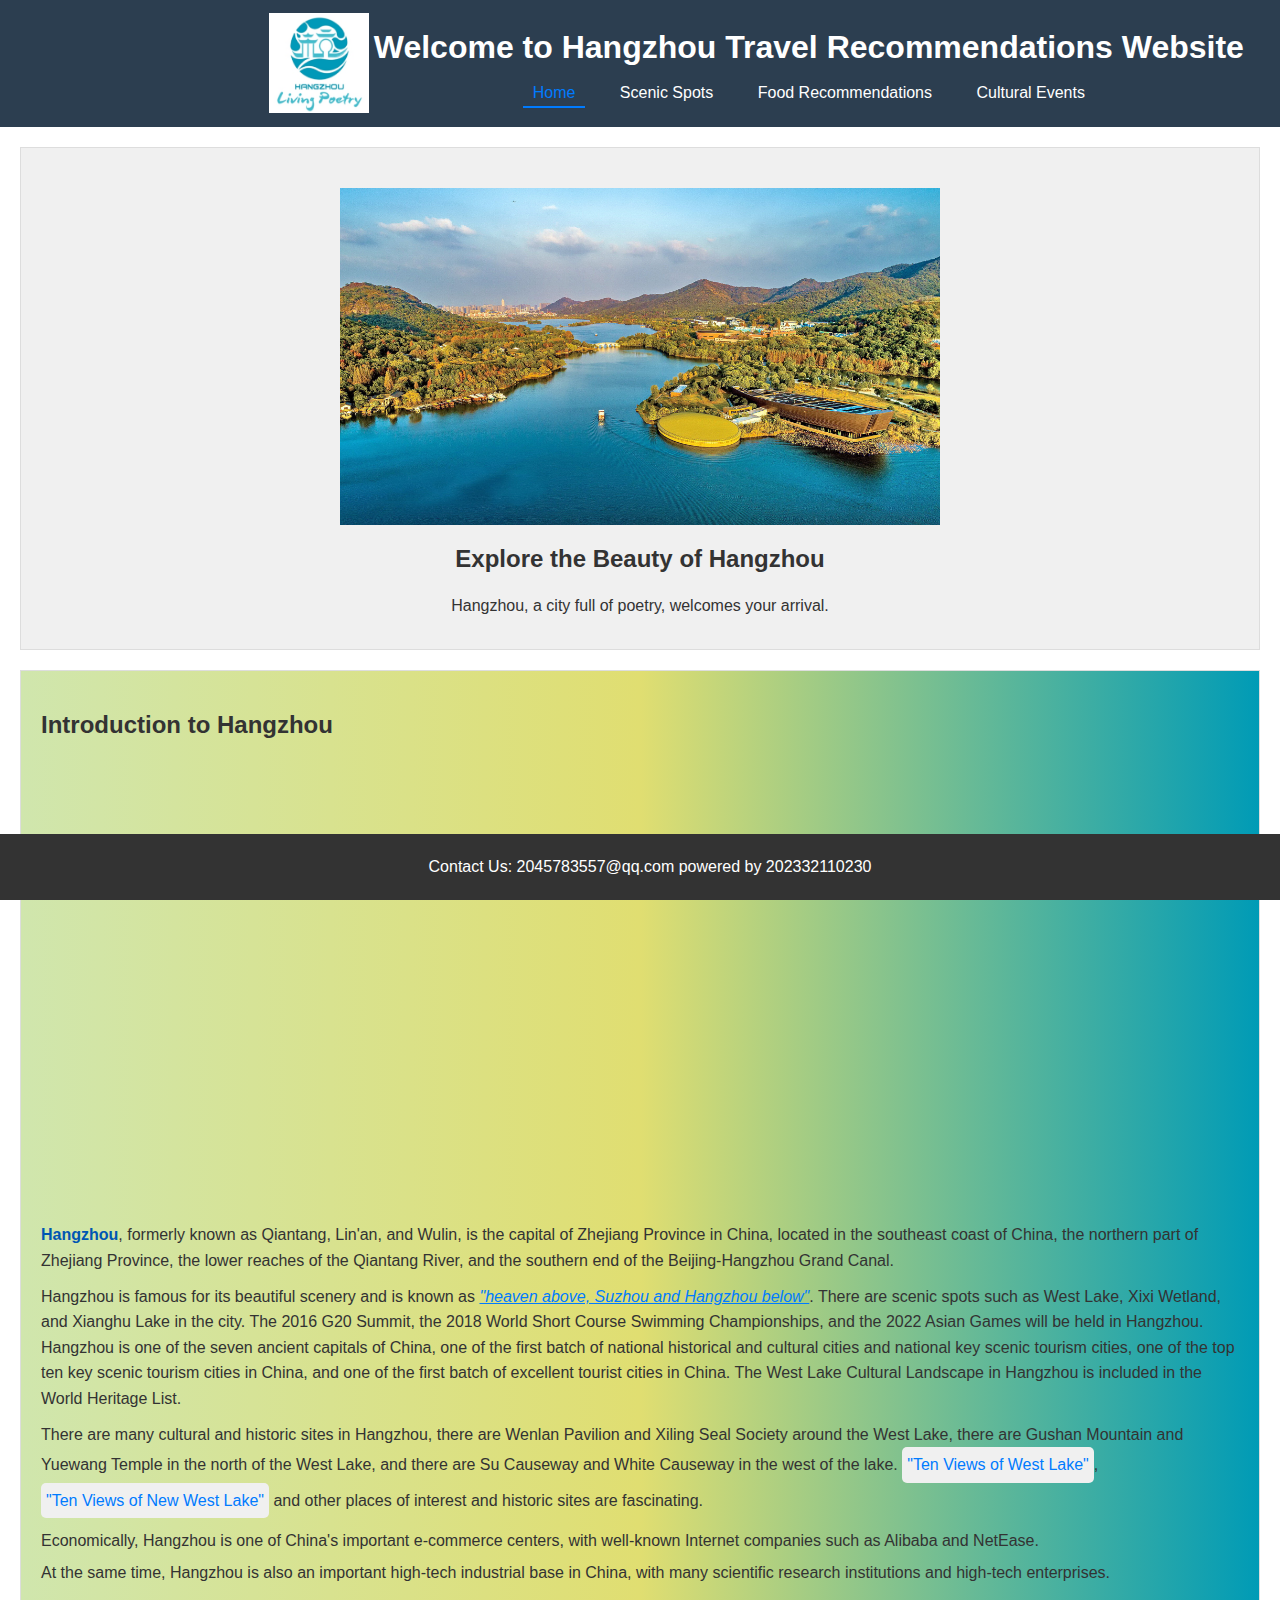
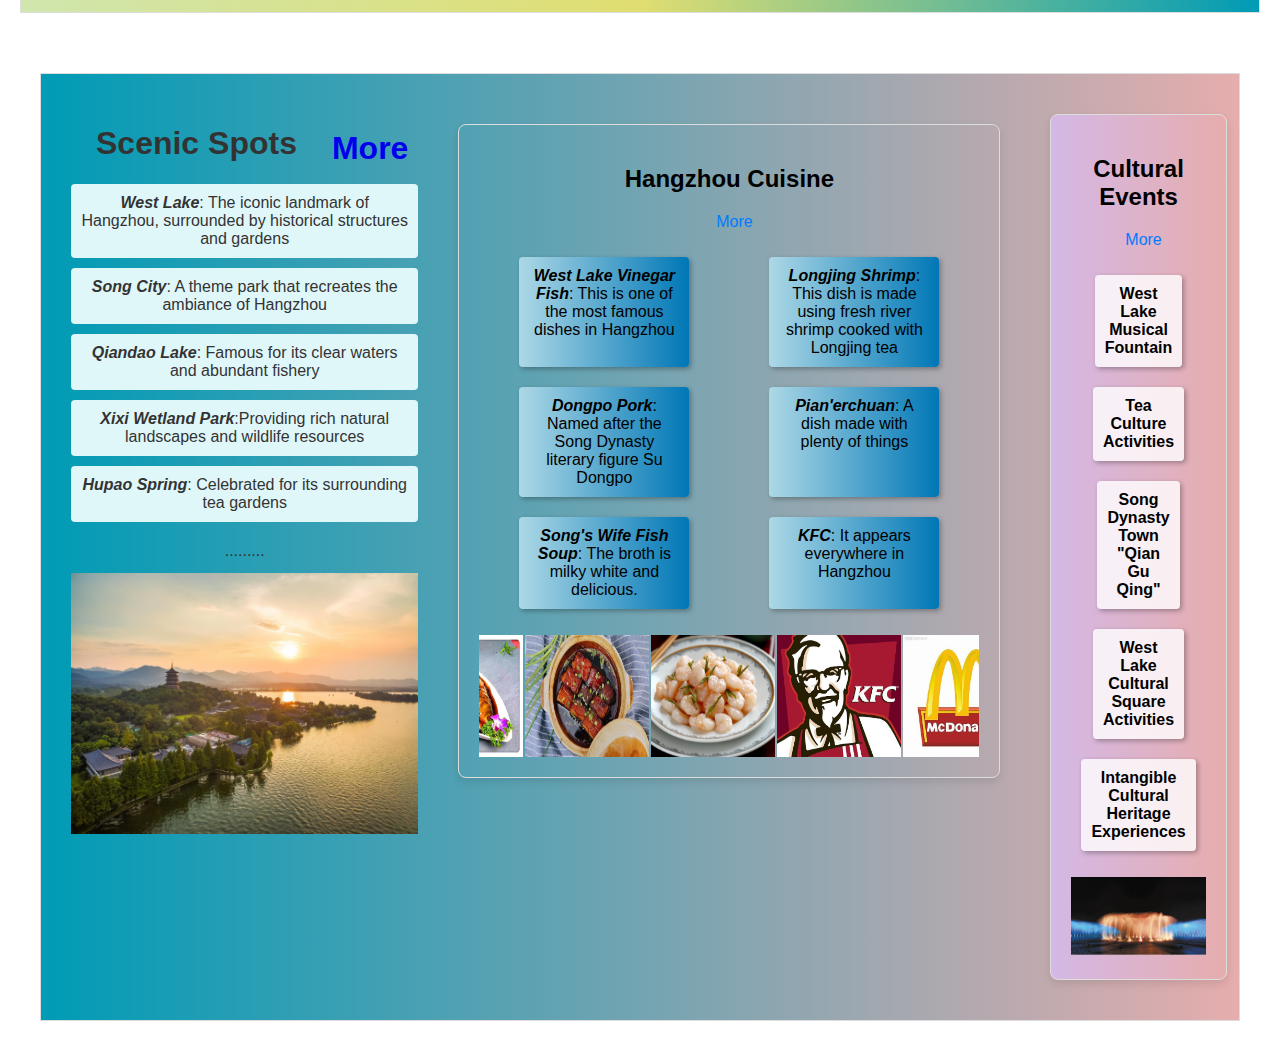
<file: index.html>
<!DOCTYPE html>
<html lang="en">

<head>
    <meta charset="UTF-8">
    <meta name="viewport" content="width=device-width, initial-scale=1.0">
    <title>Hangzhou Travel Recommendations</title>
    <link rel="stylesheet" href="indexstyle.css">
</head>
<body>
    <header>
        <div class="container">
            <img src="hz.png" alt="Hangzhou Travel Recommendations" style="width: 100px; height: 100px; margin-left: 21%;">
            <span>
                <h1>Welcome to Hangzhou Travel Recommendations Website</h1>
                <nav>
                    <ul>
                        <li><a href="index.html" class="active">Home</a></li>
                        <li><a href="attractions.html">Scenic Spots</a></li>
                        <li><a href="cuisine.html">Food Recommendations</a></li>
                        <li><a href="culture.html">Cultural Events</a></li>
                    </ul>
                </nav>
            </span>
        </div>
    </header>

    <section id="showcase">
        <img src="xianghu.jpg" alt="West Lake">
        <h2>Explore the Beauty of Hangzhou</h2>
        <p>Hangzhou, a city full of poetry, welcomes your arrival.</p>
    </section>
     <section id="intro" style="background: linear-gradient(to right, #d0e6ad,#e0de71, #009bb6)">
        <h2>Introduction to Hangzhou</h2>
        <iframe src="https://map.baidu.com/search/%E6%9D%AD%E5%B7%9E%E5%B8%82/@13382475,3514398,12z?querytype=s&da_src=shareurl&wd=%E6%9D%AD%E5%B7%9E%E5%B8%82&c=31&src=0&wd2=%E6%B5%99%E6%B1%9F%E7%9C%81%E6%9D%AD%E5%B7%9E%E5%B8%82&pn=0&sug=1&l=9&b=(12975679.164639466,3183165.7542448197;13314843.568186574,3412553.591440082)&from=webmap&biz_forward=%7B%22scaler%22:2,%22styles%22:%22pl%22%7D&sug_forward=99f429f6963d1f271fe999e7&device_ratio=2"
        width="100%" height="450" frameborder="0" style="border:0" allowfullscreen></iframe>
        <p><strong>Hangzhou</strong>, formerly known as Qiantang, Lin'an, and Wulin, is the capital of Zhejiang Province in China, located in the southeast coast of China, the northern part of Zhejiang Province, the lower reaches of the Qiantang River, and the southern end of the Beijing-Hangzhou Grand Canal.</p>
        <p>Hangzhou is famous for its beautiful scenery and is known as <em class="underline">"heaven above, Suzhou and Hangzhou below"</em>. There are scenic spots such as West Lake, Xixi Wetland, and Xianghu Lake in the city. The 2016 G20 Summit, the 2018 World Short Course Swimming Championships, and the 2022 Asian Games will be held in Hangzhou. Hangzhou is one of the seven ancient capitals of China, one of the first batch of national historical and cultural cities and national key scenic tourism cities, one of the top ten key scenic tourism cities in China, and one of the first batch of excellent tourist cities in China. The West Lake Cultural Landscape in Hangzhou is included in the World Heritage List.</p>
        <p>There are many cultural and historic sites in Hangzhou, there are Wenlan Pavilion and Xiling Seal Society around the West Lake, there are Gushan Mountain and Yuewang Temple in the north of the West Lake, and there are Su Causeway and White Causeway in the west of the lake. <mark>"Ten Views of West Lake"</mark>, <mark>"Ten Views of New West Lake"</mark> and other places of interest and historic sites are fascinating.</p>
        <p>Economically, Hangzhou is one of China's important e-commerce centers, with well-known Internet companies such as Alibaba and NetEase.</p> At the same time, Hangzhou is also an important high-tech industrial base in China, with many scientific research institutions and high-tech enterprises.</p>
      
    </section>
    <main>
        <section id="info"style="background: linear-gradient(to left, #e6adad, #009bb6)">
            <div class="anothercontainer">
                <div class="section" >
                    <h1 >Scenic Spots<a href="attractions.html"style="float: right;"class="anothermore-link">More</a></h1>

                    <ul class="scenic-spots-list">
                        <li><b><i>West Lake</i></b>: The iconic landmark of Hangzhou, surrounded by historical structures and gardens</li>
                        <li><b><i>Song City</i></b>: A theme park that recreates the ambiance of Hangzhou</li>
                        <li><b><i>Qiandao Lake</i></b>: Famous for its clear waters and abundant fishery</li>
                        <li><b><i>Xixi Wetland Park</i></b>:Providing rich natural landscapes and wildlife resources</li>
                        <li><b><i>Hupao Spring</i></b>: Celebrated for its surrounding tea gardens</li>
                        
                    </ul>
                    <p>.........</p>
                    <img src="xihu.jpg" alt="West Lake">
                </div>
                <div class="section" style="flex-grow: 1; text-align: center;">
                <section id="cuisine">
                    <h2>Hangzhou Cuisine</h2>
                    <a href="cuisine.html" class="more-link">More</a>
                    <ul class="cuisine-list">
                        <li><b><i>West Lake Vinegar Fish</i></b>: This is one of the most famous dishes in Hangzhou</li>
                        <li><b><i>Longjing Shrimp</i></b>: This dish is made using fresh river shrimp cooked with Longjing tea</li>
                        <li><b><i>Dongpo Pork</i></b>: Named after the Song Dynasty literary figure Su Dongpo</li>
                        <li><b><i>Pian'erchuan</i></b>: A dish made with plenty of things</li>
                        <li><b><i>Song's Wife Fish Soup</i></b>: The broth is milky white and delicious.</li>
                        <li><b><i>KFC</i></b>: It appears everywhere in Hangzhou</li>
                    </ul>
                    <div id="bgd">
                        <div class="vbgd"  onmouseover="picstops()" onmouseout="picstart()">
                          <div class="tp" id="tp1">
                            <img src="cuisinepic/cuyu.jpg"/>
                            <img src="cuisinepic/rou.jpg"/>
                            <img src="cuisinepic/xiaren.png"/>
                            <img src="cuisinepic/kfc.jpg" />
                            <img src="cuisinepic/mdl.jpg"/>
                            <img src="cuisinepic/pian.jpg"/>
                            <img src="cuisinepic/yugeng.jpg"/>
                            <img src="cuisinepic/baozi.jpg" />
                          </div>
                        </div>
                    </div>
                </section>
            
            </div>
            <section id="culture" style=" color: black;">
                <h2>Cultural Events</h2>
                <a href="culture.html" class="more-link">More</a>
                <ul class="cultural-events-list">
                        <li><b>West Lake Musical Fountain</b>
                        <li><b>Tea Culture Activities</b>
                        <li><b>Song Dynasty Town "Qian Gu Qing"</b>
                        <li><b>West Lake Cultural Square Activities</b>
                        <li><b>Intangible Cultural Heritage Experiences</b>
                </ul>
                <img src="pengquan.png" alt="West Lake">
            </section>
            </div>
        </section>
    </main>
    <script >
    document.addEventListener('DOMContentLoaded', function() {
    picstart(); // 页面加载完成后立即开始滚动
});
    var bgd =document.getElementById("bgd")
		var tp1=document.getElementById("tp1")
		var tp2=document.getElementById("tp2")
		    tp2.innerHTML=tp1.innerHTML;
		var tm=null;
		function picgundong () {
			//alert(gd.scrollLeft)
			if (bgd.scrollLeft>tp1.offsetWidth) {
				bgd.scrollLeft-=tp1.offsetWidth
			}else{
				bgd.scrollLeft+=5;
			};
		}
		
		function picstart () {
			// 清空定时器
			window.clearInterval(tm);
			//定义定时器
			tm = window.setInterval('picgundong()',60)
		}
		function picstops () {
			// 清空定时器
			window.clearInterval(tm);
		}
				picstart ()</script>
                
    <footer>
        <p>Contact Us: 2045783557@qq.com                                
            
            powered by 202332110230</p>

    </footer>
</body>
</html>
</file>
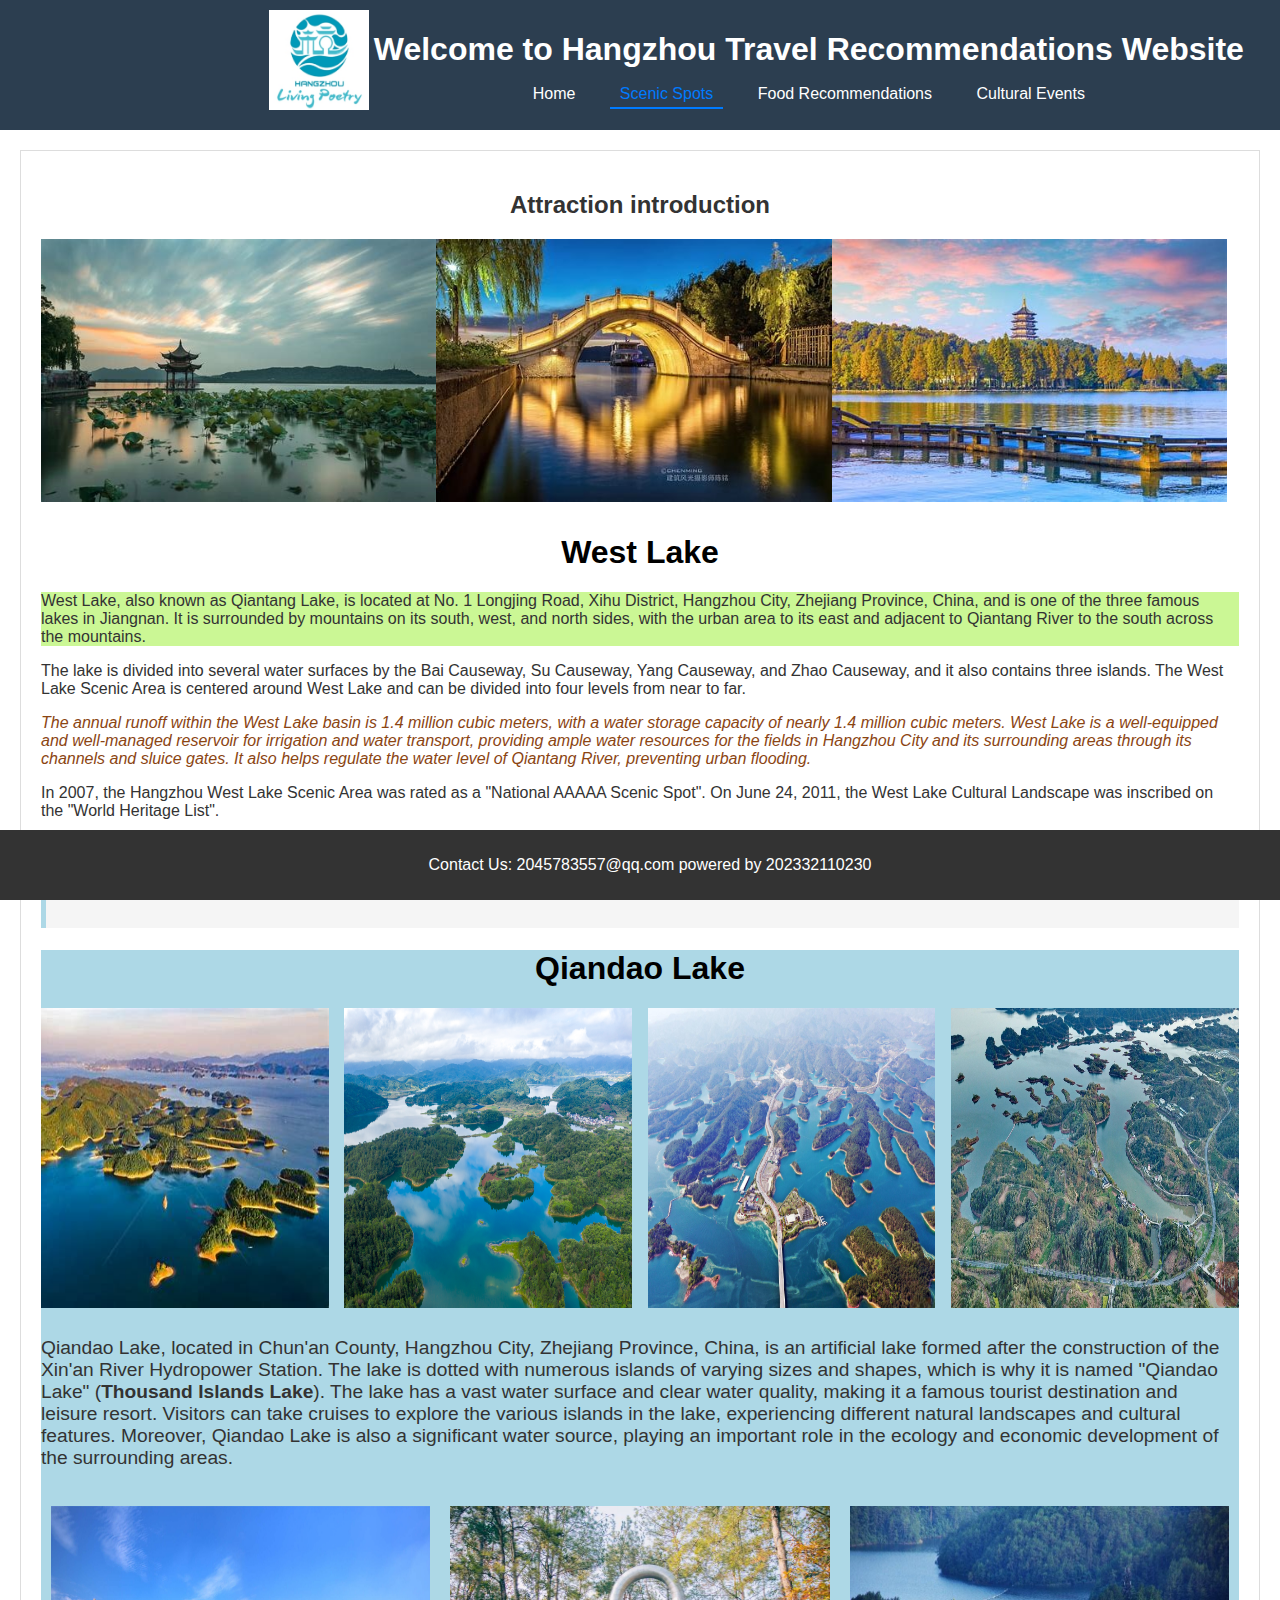
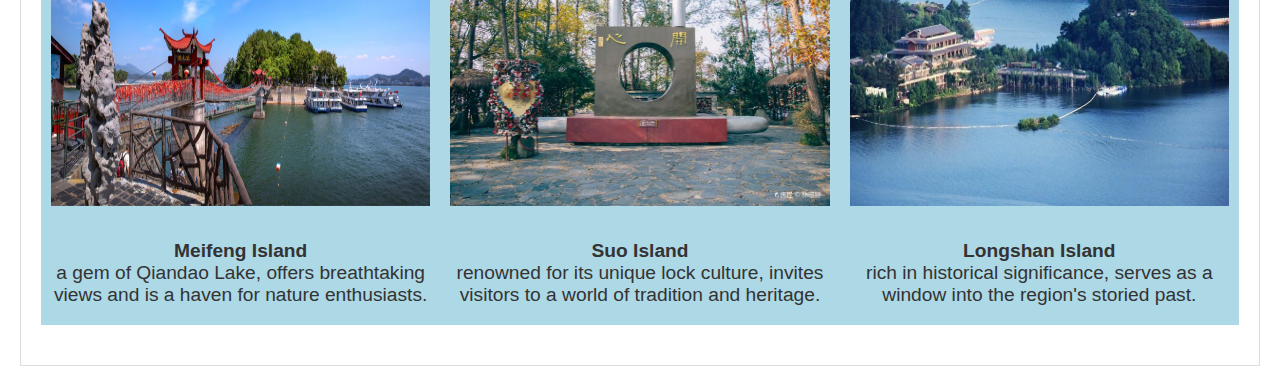
<file: attractions.html>
<!DOCTYPE html>
<html >
<head>
    <meta charset="UTF-8">
    <meta name="viewport" content="width=device-width, initial-scale=1.0">
    <title>Attraction introduction</title>
    <link rel="stylesheet" href="attractionstyle.css">
</head>
<body>
    <main> 
    <header>
        <div class="container">
            <img src="hz.png" alt="Hangzhou Travel Recommendations" style="width: 100px; height: 100px; margin-left: 21%;">
            <span>
                <h1>Welcome to Hangzhou Travel Recommendations Website</h1>
                <nav>
                    <ul>
                        <li><a href="index.html" >Home</a></li>
                        <li><a href="attractions.html"class="active">Scenic Spots</a></li>
                        <li><a href="cuisine.html">Food Recommendations</a></li>
                        <li><a href="culture.html">Cultural Events</a></li>
                        
                    </ul>
                </nav>
            </span>
        </div>
    </header>
    <section id="attractions">
        <h2 style="text-align: center;">Attraction introduction</h2>
        <article>
            <div class="anoimage-container">
            <img src="attractionpic/xihu1.jpg">
            <img src="attractionpic/xihu2.jpg">
            <img src="attractionpic/xihu3.jpg">
        </div>
            <nav>
            <h1 style="text-align: center;font-size: 2em;"><a href="https://baike.baidu.com/item/%e8%a5%bf%e6%b9%96/4668821" style="color: black; ">West Lake</a></h1>
        </nav>    
            <p style="background-color: rgb(203, 247, 149);">
                  West Lake, also known as Qiantang Lake, is located at No. 1 Longjing Road, Xihu District, Hangzhou City, Zhejiang Province, China, and is one of the three famous lakes in Jiangnan. It is surrounded by mountains on its south, west, and north sides, with the urban area to its east and adjacent to Qiantang River to the south across the mountains.
                </p>
                <p>
                  The lake is divided into several water surfaces by the Bai Causeway, Su Causeway, Yang Causeway, and Zhao Causeway, and it also contains three islands. The West Lake Scenic Area is centered around West Lake and can be divided into four levels from near to far.
                </p>
                <p class="emphasis">
                  The annual runoff within the West Lake basin is 1.4 million cubic meters, with a water storage capacity of nearly 1.4 million cubic meters. West Lake is a well-equipped and well-managed reservoir for irrigation and water transport, providing ample water resources for the fields in Hangzhou City and its surrounding areas through its channels and sluice gates. It also helps regulate the water level of Qiantang River, preventing urban flooding.
                </p>
                <p>
                  In 2007, the Hangzhou West Lake Scenic Area was rated as a "National AAAAA Scenic Spot". On June 24, 2011, the West Lake Cultural Landscape was inscribed on the "World Heritage List".
                </p>
                <div class="poem">
                  <p>
                    Mr. Li Shengjiao once left behind the famous poem <i style="background-color: aqua;">"Picking Mulberry Leaves - Four Songs of West Lake,"</i> depicting the beautiful scenery of West Lake in the four seasons.
                  </p>
                </article>
               <div class="image-placeholder">
                <nav>
                <h1 style="text-align: center;font-size: 2em;"><a href="https://baike.baidu.com/item/%E5%8D%83%E5%B2%9B%E6%B9%96/32892?fr=ge_ala" style="color: black; ">Qiandao Lake</a></h1>
            </nav>
            <div class="image-container">
                <img src="attractionpic/qiandaohu.jpg" alt="Qiandaohu">
                <img src="attractionpic/qiandaohu2.jpeg" alt="Qiandaohu">
                <img src="attractionpic/qiandaohu3.jpg" alt="Qiandaohu">
                <img src="attractionpic/qiandaohu4.jpg" alt="Qiandaohu">
            </div>
            <p style=" font-size: 1.2em;">Qiandao Lake, located in Chun'an County, Hangzhou City, Zhejiang Province, China, is an artificial lake formed after the construction of the Xin'an River Hydropower Station. The lake is dotted with numerous islands of varying sizes and shapes, which is why it is named "Qiandao Lake" (<strong>Thousand Islands Lake</strong>). The lake has a vast water surface and clear water quality, making it a famous tourist destination and leisure resort. Visitors can take cruises to explore the various islands in the lake, experiencing different natural landscapes and cultural features. Moreover, Qiandao Lake is also a significant water source, playing an important role in the ecology and economic development of the surrounding areas.
            </p><br>
            <div class="image-row">
                <div class="image-col">
                    <img src="attractionpic/meifeng.jpg" alt="Meifeng Island"style="height: 300px;">
                    <p style="text-align: center;font-size: 1.2em;"><strong>Meifeng Island</strong><br> a gem of Qiandao Lake, offers breathtaking views and is a haven for nature enthusiasts.</p>
                </div>
                <div class="image-col">
                    <img src="attractionpic/suo.jpg" alt="Suo Island"style="height: 300px;">
                    <p style="text-align: center;font-size: 1.2em;"><strong>Suo Island</strong><br>renowned for its unique lock culture, invites visitors to a world of tradition and heritage.</p>
                </div>
                <div class="image-col">
                    <img src="attractionpic/longshan.jpg" alt="Longshan Island"style="height: 300px;">
                    <p style="text-align: center;font-size: 1.2em;"><strong>Longshan Island</strong><br>rich in historical significance, serves as a window into the region's storied past.</p>
                </div>
            </div>


    </section>
 </main>
    <footer>
        <p>Contact Us: 2045783557@qq.com                                
            
            powered by 202332110230</p>

    </footer>
</body>
</html>
</file>
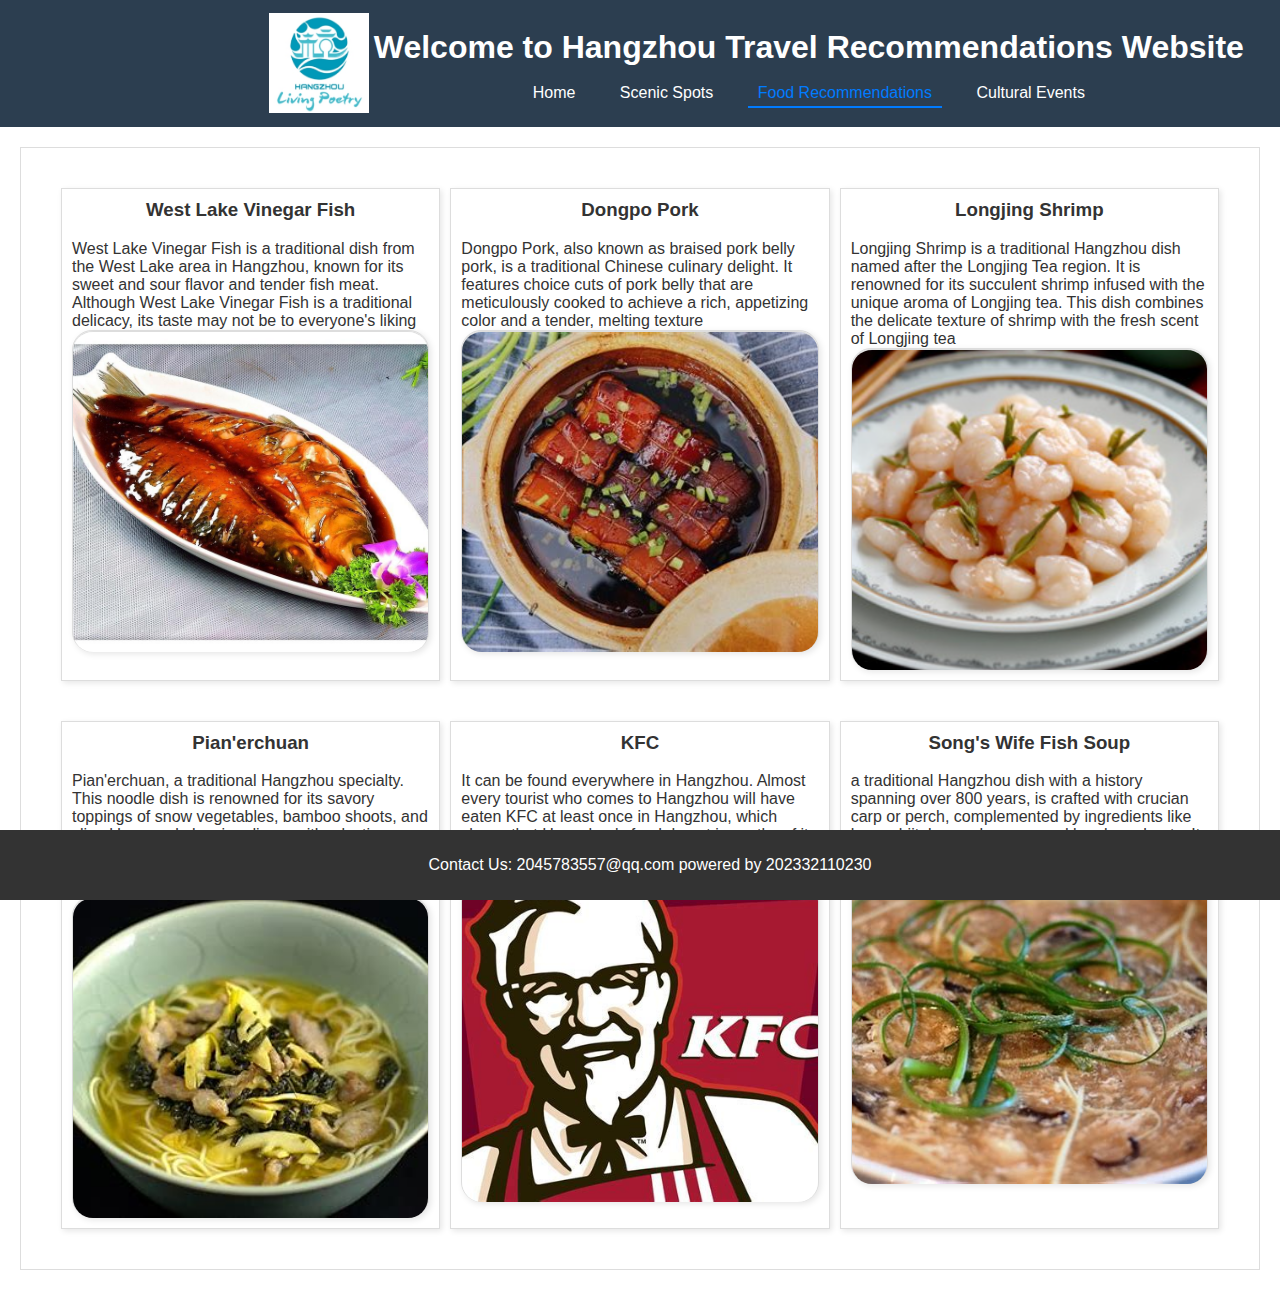
<file: cuisine.html>
<!DOCTYPE html>
<html lang="zh-CN">
<head>
    <meta charset="UTF-8">
    <meta name="viewport" content="width=device-width, initial-scale=1.0">
    <title>美食推荐</title>
    <link rel="stylesheet" href="cuisinestyle.css">
</head>
<body>
    <header>
        <div class="container">
            <img src="hz.png" alt="Hangzhou Travel Recommendations" style="width: 100px; height: 100px; margin-left: 21%;">
            <span>
                <h1>Welcome to Hangzhou Travel Recommendations Website</h1>
                <nav>
                    <ul>
                        <li><a href="index.html" >Home</a></li>
                        <li><a href="attractions.html">Scenic Spots</a></li>
                        <li><a href="cuisine.html"class="active">Food Recommendations</a></li>
                        <li><a href="culture.html">Cultural Events</a></li>
                        
                    </ul>
                </nav>
            </span>
        </div>
    </header>

    <section id="cuisine">
        <div class="sights-table">
            <div>
                <h3>West Lake Vinegar Fish</h3>
                <p>West Lake Vinegar Fish is a traditional dish from the West Lake area in Hangzhou, known for its sweet and sour flavor and tender fish meat. Although West Lake Vinegar Fish is a traditional delicacy, its taste may not be to everyone's liking</p>
                <div class="image-cell"><img src="cuisinepic/cuyu.jpg"></div>
            </div>
            <div>
                <h3>Dongpo Pork</h3>
                <p>Dongpo Pork, also known as braised pork belly pork, is a traditional Chinese culinary delight. It features choice cuts of pork belly that are meticulously cooked to achieve a rich, appetizing color and a tender, melting texture</p>
                <div class="image-cell">
                <img src="cuisinepic/rou.jpg">
                </div>
            </div>
            <div>
                <h3>Longjing Shrimp</h3>
                <p>Longjing Shrimp is a traditional Hangzhou dish named after the Longjing Tea region. It is renowned for its succulent shrimp infused with the unique aroma of Longjing tea. This dish combines the delicate texture of shrimp with the fresh scent of Longjing tea </p>
                <div class="image-cell"><img src="cuisinepic/xiaren.png"></div>
            </div>
        </div>
        <div class="sights-table">
            <div>
                <h3>Pian'erchuan</h3>
                <p>Pian'erchuan, a traditional Hangzhou specialty. This noodle dish is renowned for its savory toppings of snow vegetables, bamboo shoots, and sliced lean pork, leaving diners with a lasting impression after tasting.It has a history of over a hundred years.</p>
                </p>
                <div class="image-cell"><img src="cuisinepic/pian.jpg"></div>
            </div>
            <div>
                <h3>KFC</h3>
                <p>It can be found everywhere in Hangzhou. Almost every tourist who comes to Hangzhou will have eaten KFC at least once in Hangzhou, which shows that Hangzhou's food desert is worthy of its name.If you come to Hangzhou and don't know what to eat, KFC is a good choice</p>
                <div class="image-cell">
                <img src="cuisinepic/kfc.jpg">
                </div>
            </div>
            <div>
                <h3>Song's Wife Fish Soup</h3>
                <p> a traditional Hangzhou dish with a history spanning over 800 years, is crafted with crucian carp or perch, complemented by ingredients like ham, shiitake mushrooms, and bamboo shoots. It boasts a bright yellow hue and a tender texture</p>
                <div class="image-cell"><img src="cuisinepic/yugeng.jpg"></div>
            </div>
        </div>
    </section>

    <footer>
        <p>Contact Us: 2045783557@qq.com                                
            
            powered by 202332110230</p>

    </footer>
</body>
</html>
</file>
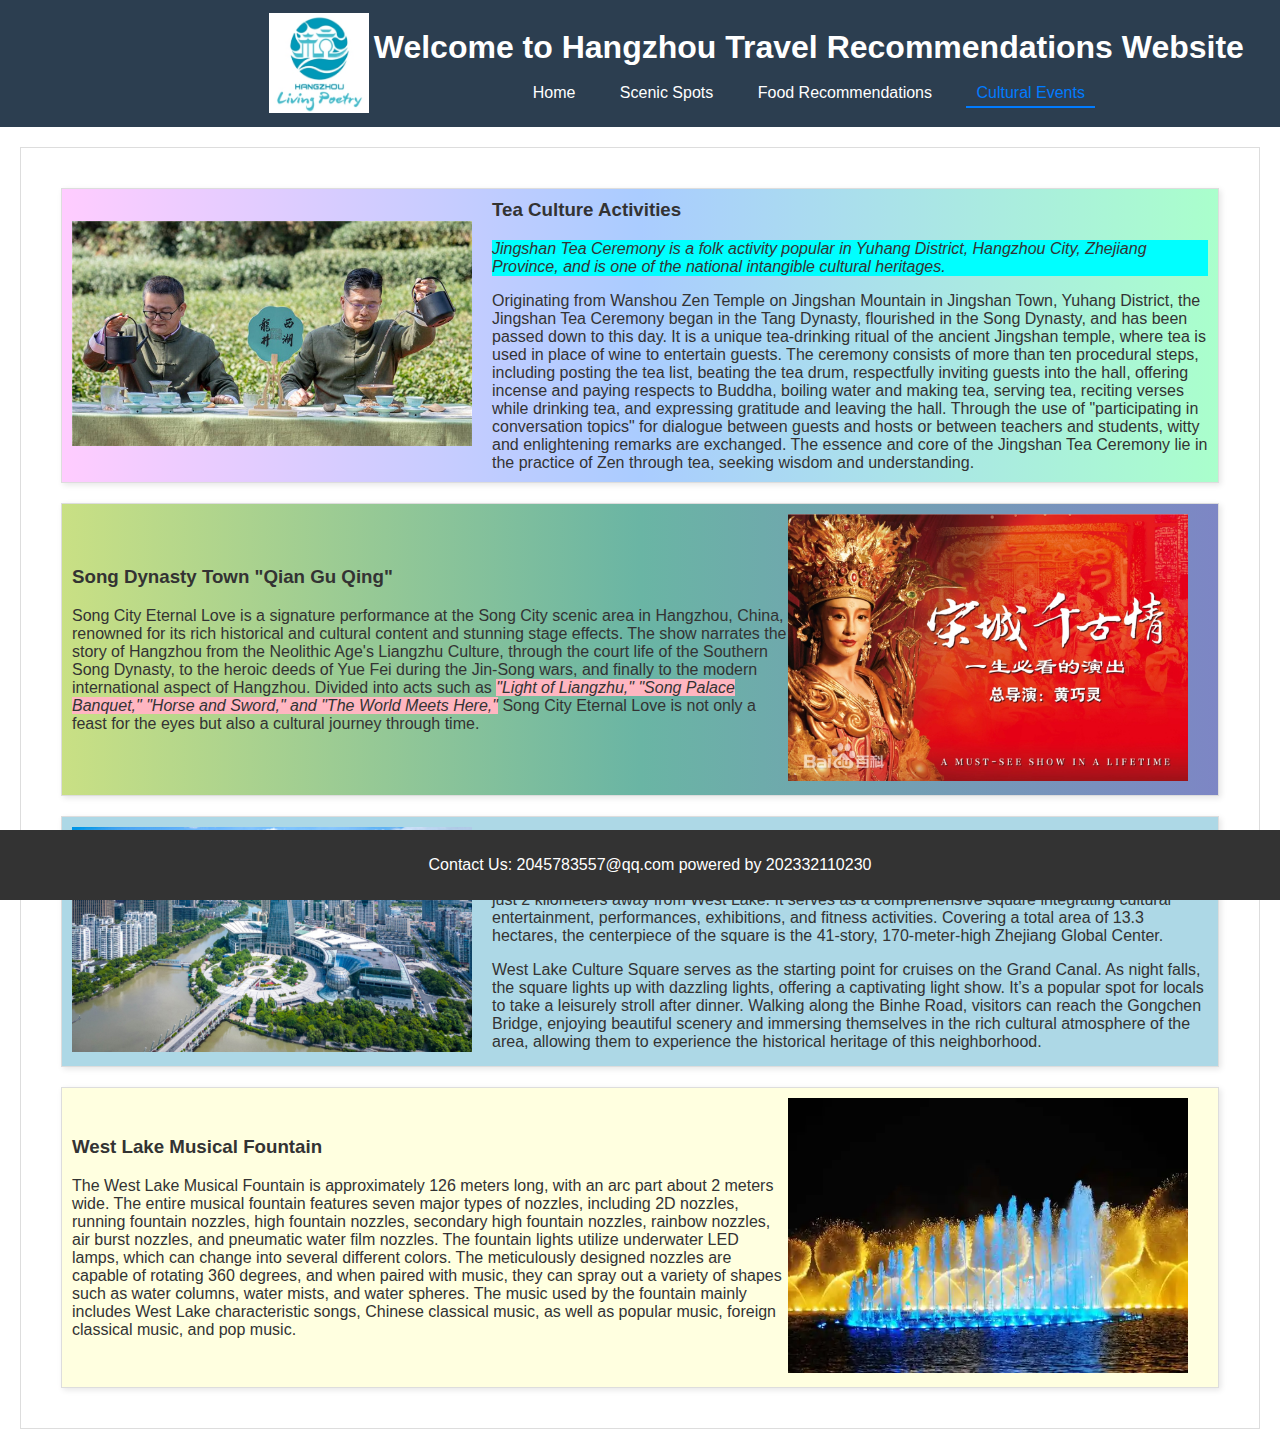
<file: culture.html>
<!DOCTYPE html>
<html lang="en">
<head>
    <meta charset="UTF-8">
    <meta name="viewport" content="width=device-width, initial-scale=1.0">
    <title>Cultural Events</title>
    <link rel="stylesheet" href="culturestyle.css">
</head>
<body>
    <header>
        <div class="container">
            <img src="hz.png" alt="Hangzhou Tourism" style="width: 100px; height: 100px; margin-left: 21%;">
            <span>
                <h1>Welcome to Hangzhou Travel Recommendations Website</h1>
                <nav>
                    <ul>
                        <li><a href="index.html">Home</a></li>
                        <li><a href="attractions.html">Scenic Spots</a></li>
                        <li><a href="cuisine.html">Food Recommendations</a></li>
                        <li><a href="culture.html" class="active">Cultural Events</a></li>
                    </ul>
                </nav>
            </span>
        </div>
    </header>
    <section id="culture">
        <div class="sight"style="background: linear-gradient(to right, #ffccff, #aaccff, #aaffcc)">
            <div class="sight-image">
                <img src="culturepic/tea.jpeg" alt="Tea">
            </div>
            <div class="sight-description">
                <h3>Tea Culture Activities</h3>
                <p style="background-color: aqua;">
                    <i>Jingshan Tea Ceremony is a folk activity popular in Yuhang District, Hangzhou City, Zhejiang Province, and is one of the national intangible cultural heritages.
                    </i></p> <p>Originating from Wanshou Zen Temple on Jingshan Mountain in Jingshan Town, Yuhang District, the Jingshan Tea Ceremony began in the Tang Dynasty, flourished in the Song Dynasty, and has been passed down to this day. It is a unique tea-drinking ritual of the ancient Jingshan temple, where tea is used in place of wine to entertain guests. The ceremony consists of more than ten procedural steps, including posting the tea list, beating the tea drum, respectfully inviting guests into the hall, offering incense and paying respects to Buddha, boiling water and making tea, serving tea, reciting verses while drinking tea, and expressing gratitude and leaving the hall. Through the use of "participating in conversation topics" for dialogue between guests and hosts or between teachers and students, witty and enlightening remarks are exchanged. The essence and core of the Jingshan Tea Ceremony lie in the practice of Zen through tea, seeking wisdom and understanding.</p>
            </div>
        </div>
        <div class="sight"style="background: linear-gradient(to right, #c9e084, #6ab5a4, #7d86c5);">
            <div class="sight-description">
                <h3>Song Dynasty Town "Qian Gu Qing"</h3>
                <p>Song City Eternal Love is a signature performance at the Song City scenic area in Hangzhou, China, renowned for its rich historical and cultural content and stunning stage effects. The show narrates the story of Hangzhou from the Neolithic Age's Liangzhu Culture, through the court life of the Southern Song Dynasty, to the heroic deeds of Yue Fei during the Jin-Song wars, and finally to the modern international aspect of Hangzhou. Divided into acts such as <i style="background-color: lightpink;">"Light of Liangzhu," "Song Palace Banquet," "Horse and Sword," and "The World Meets Here,"</i> Song City Eternal Love is not only a feast for the eyes but also a cultural journey through time.</p>
            </div>
            <div class="sight-image">
                <img src="culturepic/songcheng.webp" alt="Song Dynasty Town Qian Gu Qing">
            </div>
           
        </div>
        <div class="sight"style="background-color: lightblue;">
            <div class="sight-image">
                <img src="culturepic/zhongxing.png" alt="zhongxing">
            </div>
            <div class="sight-description">
                <h3>West Lake Culture Square Activities</h3>
                <p>West Lake Culture Square  is situated on the north side of the canal at Wulin Square in Hangzhou, just 2 kilometers away from West Lake. It serves as a comprehensive square integrating cultural entertainment, performances, exhibitions, and fitness activities. Covering a total area of 13.3 hectares, the centerpiece of the square is the 41-story, 170-meter-high Zhejiang Global Center.</p>
                <p>West Lake Culture Square serves as the starting point for cruises on the Grand Canal. As night falls, the square lights up with dazzling lights, offering a captivating light show. It’s a popular spot for locals to take a leisurely stroll after dinner. Walking along the Binhe Road, visitors can reach the Gongchen Bridge, enjoying beautiful scenery and immersing themselves in the rich cultural atmosphere of the area, allowing them to experience the historical heritage of this neighborhood.</p>
                </div>
        </div>
        <div class="sight"style="background-color: lightyellow;">
            <div class="sight-description">
                <h3>West Lake Musical Fountain</h3>
                <p>The West Lake Musical Fountain is approximately 126 meters long, with an arc part about 2 meters wide. The entire musical fountain features seven major types of nozzles, including 2D nozzles, running fountain nozzles, high fountain nozzles, secondary high fountain nozzles, rainbow nozzles, air burst nozzles, and pneumatic water film nozzles. The fountain lights utilize underwater LED lamps, which can change into several different colors. The meticulously designed nozzles are capable of rotating 360 degrees, and when paired with music, they can spray out a variety of shapes such as water columns, water mists, and water spheres. The music used by the fountain mainly includes West Lake characteristic songs, Chinese classical music, as well as popular music, foreign classical music, and pop music.</p>
            </div>
            <div class="sight-image">
                <img src="culturepic/pengquan.webp" alt="pengquan">
            </div>
           
        </div>
    </section>

    <footer>
        <p>Contact Us: 2045783557@qq.com                                
            
            powered by 202332110230</p>

    </footer>
</body>
</html>
</file>
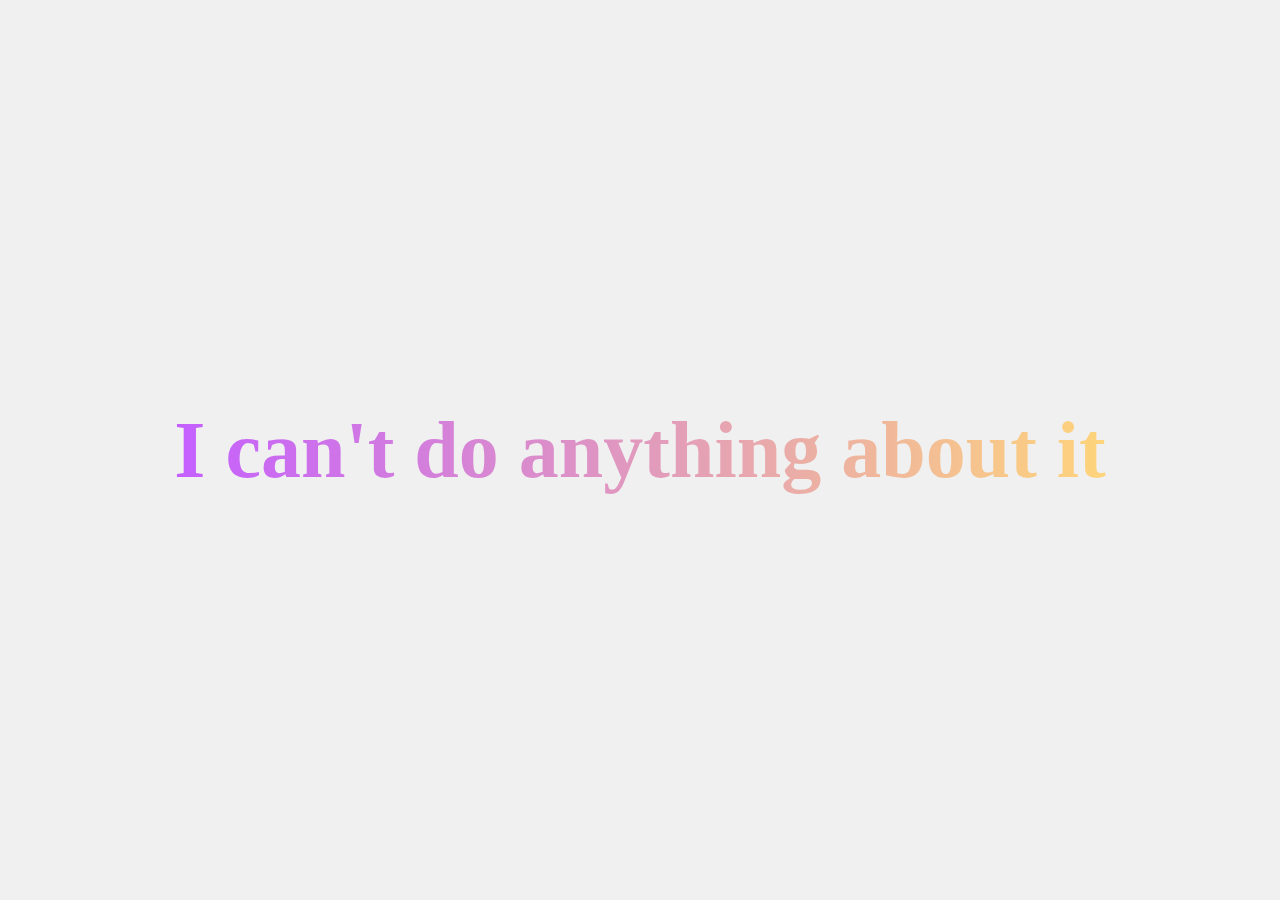
<file: forget.html>
<!DOCTYPE html>
<html >
<head>
    <meta charset="UTF-8">
    <meta name="viewport" content="width=device-width, initial-scale=1.0">
    <title>我I can't do anything about it</title>
    <link rel="stylesheet" href="forgetstyle.css">
</head>
<body>
    <div class="message">
        I can't do anything about it
    </div>
</body>
</html>
</file>
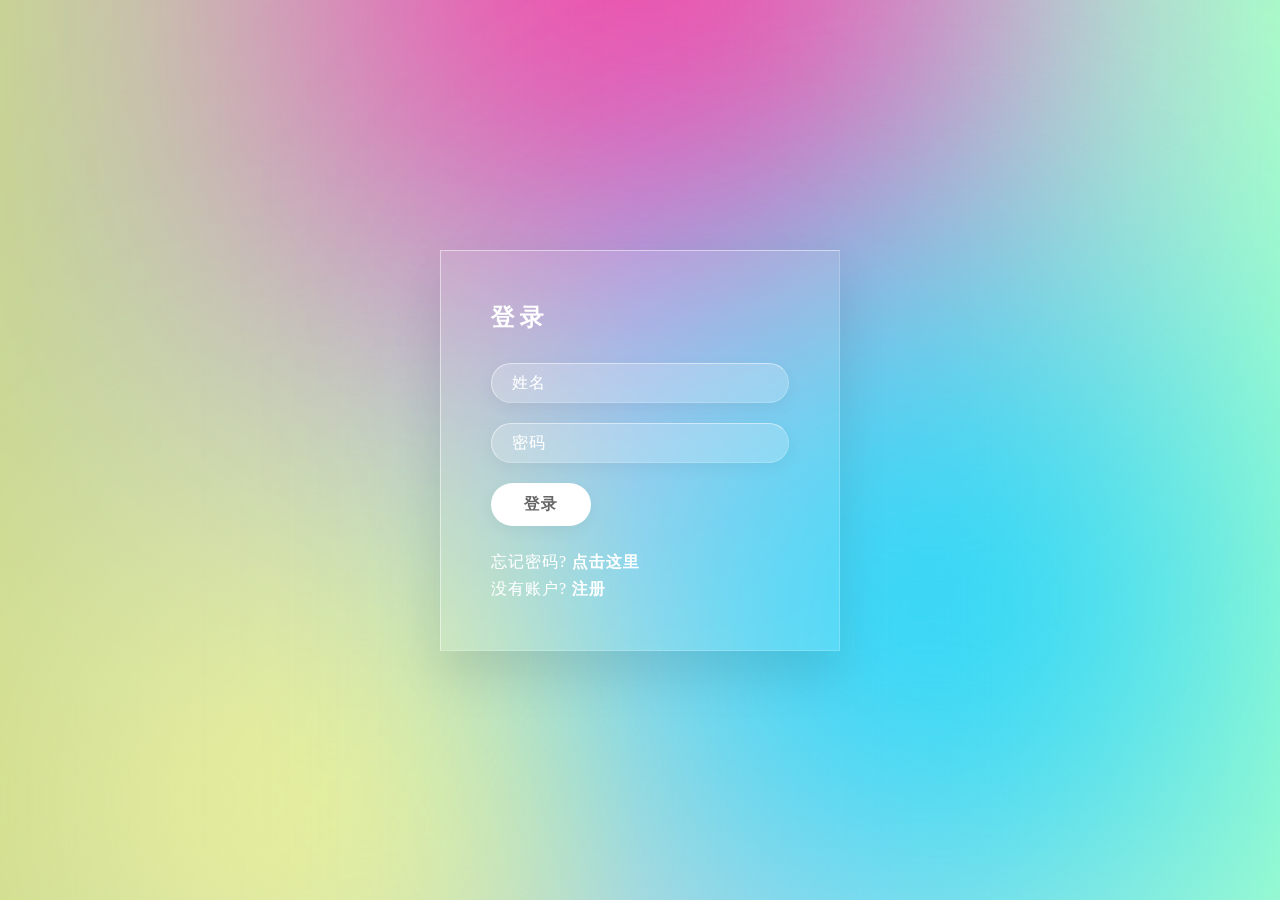
<file: interface.html>
<!DOCTYPE html>
<html lang="en">
 
<head>
    <meta charset="UTF-8">
    <meta name="viewport" content="width=device-width, initial-scale=1.0">
    <link rel="stylesheet" href="interfacestyle.css">
    <title>interface</title>
</head>
 
<body>
    <section>
        <div class="color"></div>
        <div class="color"></div>
        <div class="color"></div>
        <div class="box">
            <div class="container">
                <div class="form">
                    <h2>登录</h2>
                    <form action="index.html" method="get">
                        <div class="inputBox">
                            <input type="text" name="username" placeholder="姓名">
 
                        </div>
                        <div class="inputBox">
                            <input type="password" name="password" placeholder="密码">
 
                        </div>
                        <div class="inputBox">
                            <input type="submit" value="登录">
 
                        </div>
                        <p class="forget">忘记密码?<a href="forget.html">
                                点击这里
                            </a></p>
                        <p class="forget">没有账户?<a href="register.html">
                                注册
                            </a></p>
                    </form>
                </div>
            </div>
        </div>
    </section>
</body>
 
<script>    document.addEventListener('DOMContentLoaded', function() {
    var form = document.querySelector('form');
    form.addEventListener('submit', function(e) {

        var username = document.querySelector('input[name="username"]').value;
        var password = document.querySelector('input[name="password"]').value;

        if (username === "" || password === "") {
            alert("所有字段都是必填的！");
            e.preventDefault(); 
            return;
        }
     
    });
});
</script>
</html>
</file>
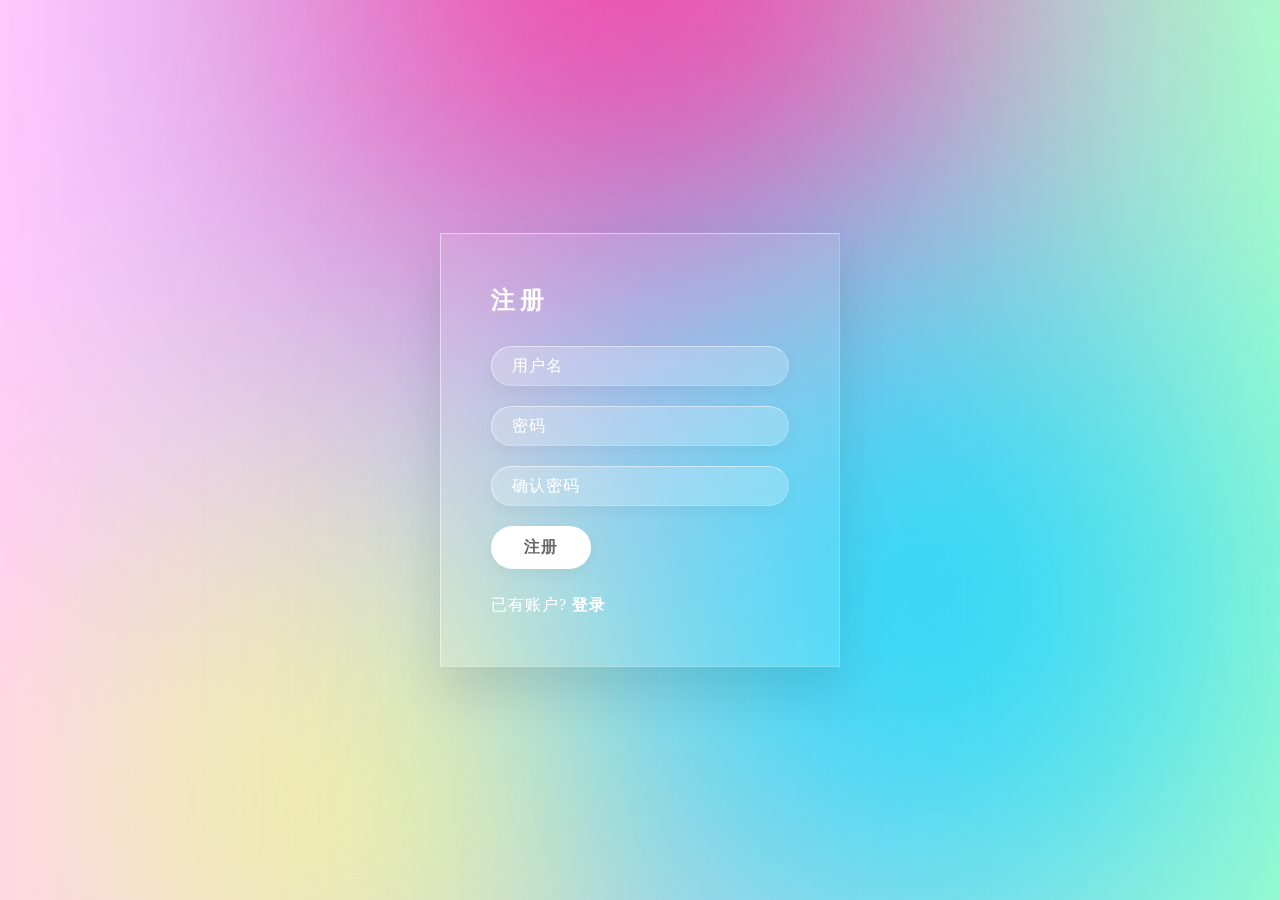
<file: register.html>
<!DOCTYPE html>
<html lang="en">
 
<head>
    <meta charset="UTF-8">
    <meta name="viewport" content="width=device-width, initial-scale=1.0">
    <link rel="stylesheet" href="registerstyle.css">
    <title>注册界面</title>
</head>
 
<body>
    <section>
        <div class="color"></div>
        <div class="color"></div>
        <div class="color"></div>
        <div class="box">
            <div class="container">
                <div class="form">
                    <h2>注册</h2>
                    <form id="registerForm">
                        <div class="inputBox">
                            <input type="text" name="username" placeholder="用户名" required>
 
                        </div>
                        <div class="inputBox">
                            <input type="password" name="password" placeholder="密码" required>
 
                        </div>
                        <div class="inputBox">
                            <input type="password" name="confirm_password" placeholder="确认密码" required>
 
                        </div>
                        <div class="inputBox">
                            <input type="submit" value="注册">
 
                        </div>
                        <p class="forget">已有账户?<a href="interface.html">
                                登录
                            </a></p>
                    </form>
                    <div id="successMessage" style="display:none;">注册成功！即将返回登录界面...</div>
                </div>
            </div>
        </div>
    </section>

    <script src="script.js"></script>
</body>
 
</html>
</file>
<file: indexstyle.css>
@media (max-width: 768px) {
    header h1 {
        font-size: 24px; /* 减小标题字体大小 */
    }
    nav ul li {
        margin: 0 5px; /* 减小导航项之间的间距 */
        flex-direction: column; /* 将子元素从水平排列改为垂直排列 */
    }
}

@media (max-width: 480px) {
    header h1 {
        font-size: 20px; /* 进一步减小标题字体大小 */
    }
    nav ul li {
        font-size: 16px; /* 减小导航链接的字体大小 */
        flex-direction: column; /* 将子元素从水平排列改为垂直排列 */
        }
    }

@media (max-width: 768px) {
    .anothercontainer {
        flex-direction: column; /* 将子元素从水平排列改为垂直排列 */
    }
    .section {
        width: 100%; /* 使每个部分宽度为100% */
        text-align: center; /* 文本居中 */
    }
    .section:nth-child(2), .section:nth-child(3) {
        flex: 0 0 100%; /* 所有部分宽度相同 */
    }
}
body {
    font-family: 'Arial', sans-serif;
    margin: 0;
    padding: 0;
    color: #333;
}

header {
    background-color: #2c3e50;
    color: #fff;
    padding: 10px 0;
}

header h1 {
    text-align: center;
}

nav ul {
    padding: 0;
    list-style: none;
    text-align: center;
}

nav ul li {
    display: inline;
    margin: 0 10px;
}

nav a {
    color: #fff;
    text-decoration: none;
    padding: 5px 10px;
    transition: color 0.3s ease, text-decoration 0.3s ease; /* 平滑颜色和下划线变化 */
}

/* 当前活动页面的链接样式 */
nav a.active {
    color: #007BFF; /* 活动链接的颜色 */
    border-bottom: 2px solid #007BFF; /* 活动链接的下划线 */
}

/* 鼠标悬停时的链接样式 */
nav a:hover {
    color: #0056b3; /* 悬停时的颜色 */
    text-decoration: underline; /* 悬停时添加下划线 */
}

/* 点击时的链接样式 */
nav a:active {
    text-decoration: underline; /* 点击时添加下划线 */
}
section {
    margin: 20px;
    padding: 20px;
    border: 1px solid #ddd;
}

#showcase {
    text-align: center;
    background: #f0f0f0;
}

#showcase img {
    width: 100%;
    height: auto;
    max-width: 600px;
    display: block;
    margin: 20px auto;
}

.cuisine-item, .accommodation-item, .culture-item {
    border: 1px solid #ddd;
    margin: 20px;
    padding: 20px;
    text-align: center;
}

footer {
    background-color: #333;
    color: white;
    text-align: center;
    padding: 10px;
    position: fixed;
    bottom: 0;
    width: 100%;
}

img {
    max-width: 100%;
    height: auto;
}

.w {
    width: 600px; /* 根据实际需求调整 */
    margin: 0 auto;
}

.logo img {
    width: 50%;
    height: auto;
    margin: 0 auto;
}
.container {
    display: flex; /* 使用Flex布局 */
    align-items: center; /* 垂直居中 */
}

.container img {
    margin-right: 5px; /* 图片和文字之间的间距，可调整 */
    vertical-align: middle; /* 确保图片和文字基线对齐 */
}

.container span {
    line-height: 1; /* 保证文字在图片旁居中 */
}
main {
    padding: 20px;
}

#info table {
    width: 100%; /* Table width */
}

#info td {
    width: 333.33%; /* Divide the table into three equal parts */
    padding: 10px;
    text-align: center; /* Center the text */

    
    
}
.anothercontainer {
    display: flex;
    justify-content: space-between;

}

.section {
    flex: 0 0 30%; /* "Scenic Spots" takes 30% */
    border: none;
    padding: 10px;
    text-align: center;
}

.section:nth-child(2), .section:nth-child(3) {
    flex: 0 0 40%; /* "Hangzhou Cuisine" and "Historical Sites" take 40% each */
}

.more-link {
    margin-left: 10px;
    text-decoration: none;
    color: #007BFF;
}

.more-link:hover {
    text-decoration: underline;
}
p {
    line-height: 1.6;
    margin: 10px 0;
}

em {
    font-style: italic;
    color: #007BFF;
}

strong {
    color: #0056b3;
    font-weight: bold;
}

mark {
    background-color: #f0f0f0;
    color: #007BFF;
    display: inline-block;
    padding: 5px;
    border-radius: 5px;
}
.underline {
    font-style: italic;
    color: #007BFF;
    text-decoration: underline; /* 添加下划线 */
}
.hero-text {
    position: absolute;
    top: 50%;
    left: 50%;
    transform: translate(-50%, -50%); /* 居中对齐文本 */
    background-color: rgba(0, 0, 0, 0, 0.5); /* 半透明背景 */
    padding: 20px;
    border-radius: 8px;
}
.scenic-spots-list {
    list-style: none; /* 移除列表项前的标记 */
    padding: 0;
}

.scenic-spots-list li {
    margin-bottom: 10px; /* 列表项之间的间距 */
    padding: 10px;
    background-color: #e0f7fa; /* 列表项背景颜色 */
    border-radius: 4px; /* 圆角 */
    transition: background-color 0.3s; /* 背景颜色变化效果 */
}

.scenic-spots-list li:hover {
    background-color: #d0e8f2; /* 鼠标悬停时的背景颜色 */
}
.anothermore-link {
    float: right; /* 链接浮动到右边 */
    color:  linear-gradient(to right, #d0e6ad, #009bb6);; /* 链接颜色 */
    text-decoration: none; /* 移除下划线 */
    font-weight: bold; /* 字体加粗 */
    padding: 5px 10px; /* 内边距 */
    border-radius: 4px; /* 圆角 */

}

.anothermore-link:hover {
    color: #0056b3; /* 鼠标悬停悬时的颜色 */
}
.scsection {
    background-color: #f0f0f0; /* 背景颜色 */
    padding: 20px;
    border-radius: 8px;
    box-shadow: 0 4px 8px rgba(0, 0, 0, 0.1); /* 阴影效果 */
}

.scsection h1 {
    color: #007BFF; /* 标题颜色 */
    text-align: center; /* 文本居中 */
    margin-bottom: 20px; /* 标题与列表之间的间距 */
}
#cuisine {
    background: transparent; /* 设置背景为透明 */
    padding: 20px;
    border-radius: 8px;
    box-shadow: 0 4px 8px rgba(0, 0, 0, 0.1); /* 阴影效果 */
    color: black; /* 文本颜色设置为白色以确保在透明背景上清晰可见 */
}

.cuisine-list {
    list-style: none; /* 移除列表项前的标记 */
    padding: 0;
    display: flex;
    flex-wrap: wrap; /* 允许换行 */
    justify-content: space-around; /* 项目之间的空间均匀分布 */
}

.cuisine-list li {
    flex: 0 0 30%; /* 每个列表项占据30%的宽度 */
    margin: 10px;
    padding: 10px;
    background: linear-gradient(to right, #add8e6, #0077b6);
    border-radius: 4px; /* 圆角 */
    box-shadow: 2px 2px 5px rgba(0, 0, 0, 0.3); /* 添加阴影 */
    transition: background-color 0.3s, box-shadow 0.3s; /* 背景颜色和阴影变化效果 */
}

.cuisine-list li:hover {
    background-color: rgba(255, 255, 255, 0.9); /* 鼠标悬停时的背景颜色 */
    box-shadow: 4px 4px 10px rgba(0, 0, 0, 0.5); /* 鼠标悬停时的阴影效果 */
}
.cuisine-item img {
    max-width: 100%;
    height: auto;
    border: 1px solid #ddd;
    border-radius: 4px;
    margin-bottom: 10px;
}


#culture {
    background: linear-gradient(to right, #d4b8e6, #e6adad); /* 渐变背景 */
    padding: 20px;
    border-radius: 8px;
    box-shadow: 0 4px 8px rgba(0, 0, 0, 0.1); /* 阴影效果 */
    color: black; /* 文本颜色设置为黑色 */
    text-align: center; /* 文本居中 */
}

.cultural-events-list {
    list-style: none; /* 移除列表项前的标记 */
    padding: 0;
    display: flex;
    flex-wrap: wrap; /* 允许换行 */
    justify-content: center; /* 项目居中对齐 */
}

.cultural-events-list li {
    flex: 0 0 30%; /* 每个列表项占据30%的宽度 */
    margin: 10px;
    padding: 10px;
    background-color: rgba(255, 255, 255, 0.8); /* 半透明白色背景 */
    border: none; /* 移除边框 */
    border-radius: 4px; /* 圆角 */
    box-shadow: 2px 2px 5px rgba(0, 0, 0, 0.3); /* 添加阴影 */
    transition: background-color 0.3s, box-shadow 0.3s; /* 背景颜色和阴影变化效果 */
}

.cultural-events-list li:hover {
    background-color: rgba(255, 255, 255, 0.9); /* 鼠标悬停时的背景颜色 */
    box-shadow: 4px 4px 10px rgba(0, 0, 0, 0.5); /* 鼠标悬停时的阴影效果 */
}


#bgd {
    clear:both;
    width:500px;
    height:122px;
    overflow:hidden;
}

.vbgd {
    width:410%;
    height:122px;
}

#bgd #tp1, #bgd #tp2 {
    float:left;
    width:1010px;
    height:122px;
    float:left;
}

#bgd #tp1 img, #bgd #tp2 img {
    float:left;
    margin-right:2px;
    width:124px;
    height:122px;
}
</file>
<file: attractionstyle.css>
@media (max-width: 768px) {
    header h1 {
        font-size: 24px; /* 减小标题字体大小 */
    }
    nav ul li {
        margin: 0 5px; /* 减小导航项之间的间距 */
        flex-direction: column; /* 将子元素从水平排列改为垂直排列 */
    }
}

@media (max-width: 480px) {
    header h1 {
        font-size: 20px; /* 进一步减小标题字体大小 */
    }
    nav ul li {
        font-size: 16px; /* 减小导航链接的字体大小 */
        flex-direction: column; /* 将子元素从水平排列改为垂直排列 */
        }
    }

body {
    font-family: 'Arial', sans-serif;
    margin: 0;
    padding: 0;
    color: #333;
}
header, main, footer {
    flex: 1; /* 允许这些元素扩展以填充可用空间 */
}
header {
    background-color: #2c3e50;
    color: #fff;
    padding: 10px 0;
}

header h1 {
    text-align: center;
}

nav ul {
    padding: 0;
    list-style: none;
    text-align: center;
}

nav ul li {
    display: inline;
    margin: 0 10px;
}

nav a {
    color: #fff;
    text-decoration: none;
    padding: 5px 10px;
    transition: color 0.3s ease, text-decoration 0.3s ease; /* 平滑颜色和下划线变化 */
}

/* 当前活动页面的链接样式 */
nav a.active {
    color: #007BFF; /* 活动链接的颜色 */
    border-bottom: 2px solid #007BFF; /* 活动链接的下划线 */
}

/* 鼠标悬停时的链接样式 */
nav a:hover {
    color: #0056b3; /* 悬停时的颜色 */
    text-decoration: underline; /* 悬停时添加下划线 */
}

/* 点击时的链接样式 */
nav a:active {
    text-decoration: underline; /* 点击时添加下划线 */
}

section {
    margin: 20px;
    padding: 20px;
    border: 1px solid #ddd;
}

#showcase {
    text-align: center;
    background: #f0f0f0;
}

#showcase img {
    width: 100%;
    height: auto;
    max-width: 600px;
    display: block;
    margin: 20px auto;
}

.cuisine-item, .accommodation-item, .culture-item {
    border: 1px solid #ddd;
    margin: 20px;
    padding: 20px;
    text-align: center;
}

footer {
    background-color: #333;
    color: white;
    text-align: center;
    padding: 10px;
    position: fixed;
    bottom: 0;
    width: 100%;
}

img {
    width: 24%; /* 或者其他您希望的宽度 */
    height: 300px;
    margin-bottom: 10px; /* 在图片底部添加一些间距 */
}

/* 当屏幕宽度小于768px时，每张图片宽度调整为50%，这样每行可以显示两张图片 */
@media (max-width: 768px) {
    img {
        width: 48%; /* 宽度减半 */
    }
}

/* 当屏幕宽度小于480px时，每张图片宽度调整为100%，这样每行只显示一张图片 */
@media (max-width: 600px) {
    img {
        width: 100%; /* 宽度为100%，占据整行 */
    }
}
.image-container {
    display: flex;
    flex-wrap: wrap; /* 允许图片换行 */
    justify-content: space-between; /* 图片之间的间距 */
    border-bottom: 0;
}
.anoimage-container {
    display: flex;
    flex-wrap: wrap; /* 允许图片换行 */
    width: 100%; /* 容器宽度占满整个屏幕 */
}

.anoimage-container img {
    width: 33%; /* 图片宽度占满容器 */
    height: auto; /* 图片高度自动调整以保持图片比例 */
    object-fit: cover; /* 图片覆盖整个容器，可能会有部分图片被裁剪 */
}
.container {
    display: flex; /* 使用Flex布局 */
    align-items: center; /* 垂直居中 */
}

.container img {
    margin-right: 5px; /* 图片和文字之间的间距，可调整 */
    vertical-align: middle; /* 确保图片和文字基线对齐 */
}

.container span {
    line-height: 1; /* 保证文字在图片旁居中 */
}
.emphasis {
    color: #8b4513; /* SaddleBrown for emphasis */
    font-style: italic;
  }
  .poem {
    background: #f5f5f5;
    padding: 10px;
    margin: 20px 0;
    border-left: 5px solid #add8e6; /* LightBlue */
  }
  poem::before {
    content: "Poem: ";
    font-weight: bold;
  }
  .image-placeholder {
    width: 100%;
    height: 100%;
    background: #add8e6; /* LightBlue */
    margin: 20px 0;
  }
  .image-row {
    display: flex; /* 使用flex布局 */
    justify-content: space-between; /* 图片之间的间距均匀分布 */
    align-items: flex-start; /* 垂直对齐方式 */
}

/* 当屏幕宽度小于768px时，改变布局方向为垂直 */
@media (max-width: 768px) {
    .image-row {
        flex-direction: column; /* 改为垂直排列 */
    }
}
.image-col {
    flex: 1; /* 每个子容器占据相同的空间 */
    text-align: center; /* 文字居中显示 */
    margin: 0 10px; /* 子容器之间的间距 */
}

.image-col img {
    width: 100%; /* 图片宽度自适应容器 */
    height: auto; /* 保持图片比例 */
    margin-bottom: 10px; /* 图片与描述文字的间距 */
}
</file>
<file: cuisinestyle.css>
@media (max-width: 768px) {
    header h1 {
        font-size: 24px; /* 减小标题字体大小 */
    }
    nav ul li {
        margin: 0 5px; /* 减小导航项之间的间距 */
        flex-direction: column; /* 将子元素从水平排列改为垂直排列 */
    }
}

@media (max-width: 480px) {
    header h1 {
        font-size: 20px; /* 进一步减小标题字体大小 */
    }
    nav ul li {
        font-size: 16px; /* 减小导航链接的字体大小 */
        flex-direction: column; /* 将子元素从水平排列改为垂直排列 */
        }
    }

body {
    font-family: 'Arial', sans-serif;
    margin: 0;
    padding: 0;
    color: #333;
}

header {
    background-color: #2c3e50;
    color: #fff;
    padding: 10px 0;
}

header h1 {
    text-align: center;
}

nav ul {
    padding: 0;
    list-style: none;
    text-align: center;
}

nav ul li {
    display: inline;
    margin: 0 10px;
}

nav a {
    color: #fff;
    text-decoration: none;
    padding: 5px 10px;
    transition: color 0.3s ease, text-decoration 0.3s ease; /* 平滑颜色和下划线变化 */
}

/* 当前活动页面的链接样式 */
nav a.active {
    color: #007BFF; /* 活动链接的颜色 */
    border-bottom: 2px solid #007BFF; /* 活动链接的下划线 */
}

/* 鼠标悬停时的链接样式 */
nav a:hover {
    color: #0056b3; /* 悬停时的颜色 */
    text-decoration: underline; /* 悬停时添加下划线 */
}

/* 点击时的链接样式 */
nav a:active {
    text-decoration: underline; /* 点击时添加下划线 */
}

section {
    margin: 20px;
    padding: 20px;
    border: 1px solid #ddd;
}

#showcase {
    text-align: center;
    background: #f0f0f0;
}

#showcase img {
    width: 100%;
    height: auto;
    max-width: 600px;
    display: block;
    margin: 20px auto;
}

.cuisine-item, .accommodation-item, .culture-item {
    border: 1px solid #ddd;
    margin: 20px;
    padding: 20px;
    text-align: center;
}

footer {
    background-color: #333;
    color: white;
    text-align: center;
    padding: 10px;
    position: fixed;
    bottom: 0;
    width: 100%;
}

img {
    max-width: 100%;
    height: auto;
}
.container {
    display: flex; /* 使用Flex布局 */
    align-items: center; /* 垂直居中 */
}

.container img {
    margin-right: 5px; /* 图片和文字之间的间距，可调整 */
    vertical-align: middle; /* 确保图片和文字基线对齐 */
}

.container span {
    line-height: 1; /* 保证文字在图片旁居中 */
}
.sights-table {
    display: grid;
    grid-template-columns: repeat(3, 1fr);
    gap: 10px;
    padding: 20px;
}
.sights-table div {
    border: 1px solid #ddd;
    padding: 10px;
    box-shadow: 2px 2px 6px 0px rgba(0,0,0,0.1);
}
.sights-table img {
    width: 100%;
    height: auto;
    border-top: 1px solid #ddd;
}
.sights-table h3 {
    margin-top: 0;
    text-align: center;
}
.sights-table p {
    margin-bottom: 0;
}
.sights-table .image-cell {
    background-color: #f0f0f0; /* Placeholder background color */
    height: 300px; /* Adjust as needed */
    display: flex;
    align-items: center;
    justify-content: center;
    color: #888;
    font-size: 14px;
    position: relative; /* Add this to make the container relative */
    border-radius: 20px; /* Add rounded corners */
}

.sights-table .image-cell img {
    position: absolute; /* Position the image absolutely within the container */
    top: 0;
    left: 0;
    width: 100%; /* Make the image width 100% of the container */
    height: 100%; /* Make the image height 100% of the container */
    object-fit: cover; /* Ensure the image covers the container */
    border-radius: 20px; /* Add rounded corners */
}
@media (max-width: 768px) {
    .sights-table {
        grid-template-columns: 1fr; /* 只有一列 */
    }
}

@media (max-width: 480px) {
    .sights-table div {
        padding: 5px; /* 减小内边距以适应小屏幕 */
    }
    .sights-table .image-cell {
        height: 150px; /* 根据需要调整高度 */
    }
}
</file>
<file: culturestyle.css>
@media (max-width: 768px) {
    header h1 {
        font-size: 24px; /* 减小标题字体大小 */
    }
    nav ul li {
        margin: 0 5px; /* 减小导航项之间的间距 */
        flex-direction: column; /* 将子元素从水平排列改为垂直排列 */
    }
}

@media (max-width: 480px) {
    header h1 {
        font-size: 20px; /* 进一步减小标题字体大小 */
    }
    nav ul li {
        font-size: 16px; /* 减小导航链接的字体大小 */
        flex-direction: column; /* 将子元素从水平排列改为垂直排列 */
        }
    }

body {
    font-family: 'Arial', sans-serif;
    margin: 0;
    padding: 0;
    color: #333;
}

header {
    background-color: #2c3e50;
    color: #fff;
    padding: 10px 0;
}

header h1 {
    text-align: center;
}

nav ul {
    padding: 0;
    list-style: none;
    text-align: center;
}

nav ul li {
    display: inline;
    margin: 0 10px;
}

nav a {
    color: #fff;
    text-decoration: none;
    padding: 5px 10px;
    transition: color 0.3s ease, text-decoration 0.3s ease; /* 平滑颜色和下划线变化 */
}

/* 当前活动页面的链接样式 */
nav a.active {
    color: #007BFF; /* 活动链接的颜色 */
    border-bottom: 2px solid #007BFF; /* 活动链接的下划线 */
}

/* 鼠标悬停时的链接样式 */
nav a:hover {
    color: #0056b3; /* 悬停时的颜色 */
    text-decoration: underline; /* 悬停时添加下划线 */
}

/* 点击时的链接样式 */
nav a:active {
    text-decoration: underline; /* 点击时添加下划线 */
}

section {
    margin: 20px;
    padding: 20px;
    border: 1px solid #ddd;
}

#showcase {
    text-align: center;
    background: #f0f0f0;
}

#showcase img {
    width: 100%;
    height: auto;
    max-width: 600px;
    display: block;
    margin: 20px auto;
}

.cuisine-item, .accommodation-item, .culture-item {
    border: 1px solid #ddd;
    margin: 20px;
    padding: 20px;
    text-align: center;
}

footer {
    background-color: #333;
    color: white;
    text-align: center;
    padding: 10px;
    position: fixed;
    bottom: 0;
    width: 100%;
}

img {
    max-width: 100%;
    height: auto;
}
.container {
    display: flex; /* 使用Flex布局 */
    align-items: center; /* 垂直居中 */
}

.container img {
    margin-right: 5px; /* 图片和文字之间的间距，可调整 */
    vertical-align: middle; /* 确保图片和文字基线对齐 */
}

.container span {
    line-height: 1; /* 保证文字在图片旁居中 */
}
.sight {
    display: flex;
    align-items: center;
    margin: 20px;
    border: 1px solid #ddd;
    padding: 10px;
    box-shadow: 2px 2px 6px 0px rgba(0,0,0,0.1);
}
.sight-image {
    width: 400px; /* Fixed image width */
    height: auto;
    margin-right: 20px;
}
.sight-description {
    flex: 1;
}
.sight h3 {
    margin-top: 0;
}
.sight p {
    margin-bottom: 0;
}
@media (max-width: 600px) {
    .sight{
        flex-direction: column;
        align-items: center;
    }
    .sight-image {
        margin-right: 0;
        margin-bottom: 10px;
    }
}
@media (max-width: 768px) {
    img {
        width: 48%; /* 宽度减半 */
    }
}

/* 当屏幕宽度小于480px时，每张图片宽度调整为100%，这样每行只显示一张图片 */
@media (max-width: 600px) {
    img {
        width: 100%; /* 宽度为100%，占据整行 */
    }
}
</file>
<file: forgetstyle.css>
body, html {
    height: 100%;
    margin: 0;
    display: flex;
    justify-content: center;
    align-items: center;
    background-color: #f0f0f0; /* 背景颜色 */
  }
  
  .message {
    font-size: 5em; /* 非常大的字体 */
    font-weight: bold; /* 加粗字体 */
    text-align: center; /* 文本居中 */
    background: -webkit-linear-gradient(left, #c45fff, #fed47b); /* 渐变背景 */
    -webkit-background-clip: text; /* 背景剪贴到文本 */
    -webkit-text-fill-color: transparent; /* 使文本颜色透明，显示背景 */
  }
</file>
<file: interfacestyle.css>
* {
  margin: 0;
  padding: 0;
  box-sizing: border-box;
}

/* 使用flex布局，让内容垂直和水平居中 */
section {
  position: relative;
  overflow: hidden;
  display: flex;
  justify-content: center;
  align-items: center;
  min-height: 100vh;
  background: linear-gradient(to right, #c7d797, #aaccff, #aaffcc);
}

/* 背景颜色 */
section .color {
  position: absolute;
  filter: blur(200px);
}

section .color:nth-child(1) {
  top: -350px;
  width: 600px;
  height: 600px;
  background: #ff359b;
}

section .color:nth-child(2) {
  bottom: -150px;
  left: 100px;
  width: 500px;
  height: 500px;
  background: #fffd87;
}

section .color:nth-child(3) {
  bottom: 50px;
  right: 100px;
  width: 500px;
  height: 500px;
  background: #00d2ff;
}

.box {
  position: relative;
}

/* 登录框样式 */
.container {
  position: relative;
  width: 400px;
  min-height: 400px;
  background: rgba(255, 255, 255, 0.1);
  display: flex;
  justify-content: center;
  align-items: center;
  backdrop-filter: blur(5px);
  box-shadow: 0 25px 45px rgba(0, 0, 0, 0.1);
  border: 1px solid rgba(255, 255, 255, 0.5);
  border-right: 1px solid rgba(255, 255, 255, 0.2);
  border-bottom: 1px solid rgba(255, 255, 255, 0.2);
}

.form {
  position: relative;
  width: 100%;
  height: 100%;
  padding: 50px;
}

/* 登录标题样式 */
.form h2 {
  position: relative;
  color: #fff;
  font-size: 24px;
  font-weight: 600;
  letter-spacing: 5px;
  margin-bottom: 30px;
  cursor: pointer;
}

/* 登录标题的下划线样式 */
.form h2::before {
  content: "";
  position: absolute;
  left: 0;
  bottom: -10px;
  width: 0px;
  height: 3px;
  background: #fff;
  transition: 0.5s;
}

.form h2:hover:before {
  width: 53px;
}

.form .inputBox {
  width: 100%;
  margin-top: 20px;
}

/* 输入框样式 */
.form .inputBox input {
  width: 100%;
  padding: 10px 20px;
  background: rgba(255, 255, 255, 0.2);
  outline: none;
  border: none;
  border-radius: 30px;
  border: 1px solid rgba(255, 255, 255, 0.5);
  border-right: 1px solid rgba(255, 255, 255, 0.2);
  border-bottom: 1px solid rgba(255, 255, 255, 0.2);
  font-size: 16px;
  letter-spacing: 1px;
  color: #fff;
  box-shadow: 0 5px 15px rgba(0, 0, 0, 0.05);
}

.form .inputBox input::placeholder {
  color: #fff;
}

/* 登录按钮样式 */
.form .inputBox input[type="submit"] {
  background: #fff;
  color: #666;
  max-width: 100px;
  margin-bottom: 20px;
  font-weight: 600;
  cursor: pointer;
}

.forget {
  margin-top: 6px;
  color: #fff;
  letter-spacing: 1px;
}

.forget a {
  color: #fff;
  font-weight: 600;
  text-decoration: none;
}
</file>
<file: registerstyle.css>
* {
    margin: 0;
    padding: 0;
    box-sizing: border-box;
  }
  
  section {
    position: relative;
    overflow: hidden;
    display: flex;
    justify-content: center;
    align-items: center;
    min-height: 100vh;
    background: linear-gradient(to right, #ffccff, #aaccff, #aaffcc);
  }
  
  section .color {
    position: absolute;
    filter: blur(200px);
  }
  
  section .color:nth-child(1) {
    top: -350px;
    width: 600px;
    height: 600px;
    background: #ff359b;
  }
  
  section .color:nth-child(2) {
    bottom: -150px;
    left: 100px;
    width: 500px;
    height: 500px;
    background: #fffd87;
  }
  
  section .color:nth-child(3) {
    bottom: 50px;
    right: 100px;
    width: 500px;
    height: 500px;
    background: #00d2ff;
  }
  
  .box {
    position: relative;
  }
  
  .container {
    position: relative;
    width: 400px;
    min-height: 400px;
    background: rgba(255, 255, 255, 0.1);
    display: flex;
    justify-content: center;
    align-items: center;
    backdrop-filter: blur(5px);
    box-shadow: 0 25px 45px rgba(0, 0, 0, 0.1);
    border: 1px solid rgba(255, 255, 255, 0.5);
    border-right: 1px solid rgba(255, 255, 255, 0.2);
    border-bottom: 1px solid rgba(255, 255, 255, 0.2);
  }
  
  .form {
    position: relative;
    width: 100%;
    height: 100%;
    padding: 50px;
  }
  
  .form h2 {
    position: relative;
    color: #fff;
    font-size: 24px;
    font-weight: 600;
    letter-spacing: 5px;
    margin-bottom: 30px;
    cursor: pointer;
  }
  
  .form h2::before {
    content: "";
    position: absolute;
    left: 0;
    bottom: -10px;
    width: 0px;
    height: 3px;
    background: #fff;
    transition: 0.5s;
  }
  
  .form h2:hover:before {
    width: 53px;
  }
  
  .form .inputBox {
    width: 100%;
    margin-top: 20px;
  }
  
  .form .inputBox input {
    width: 100%;
    padding: 10px 20px;
    background: rgba(255, 255, 255, 0.2);
    outline: none;
    border: none;
    border-radius: 30px;
    border: 1px solid rgba(255, 255, 255, 0.5);
    border-right: 1px solid rgba(255, 255, 255, 0.2);
    border-bottom: 1px solid rgba(255, 255, 255, 0.2);
    font-size: 16px;
    letter-spacing: 1px;
    color: #fff;
    box-shadow: 0 5px 15px rgba(0, 0, 0, 0.05);
  }
  
  .form .inputBox input::placeholder {
    color: #fff;
  }
  
  .form .inputBox input[type="submit"] {
    background: #fff;
    color: #666;
    max-width: 100px;
    margin-bottom: 20px;
    font-weight: 600;
    cursor: pointer;
  }
  
  .forget {
    margin-top: 6px;
    color: #fff;
    letter-spacing: 1px;
  }
  
  .forget a {
    color: #fff;
    font-weight: 600;
    text-decoration: none;
  }
</file>
